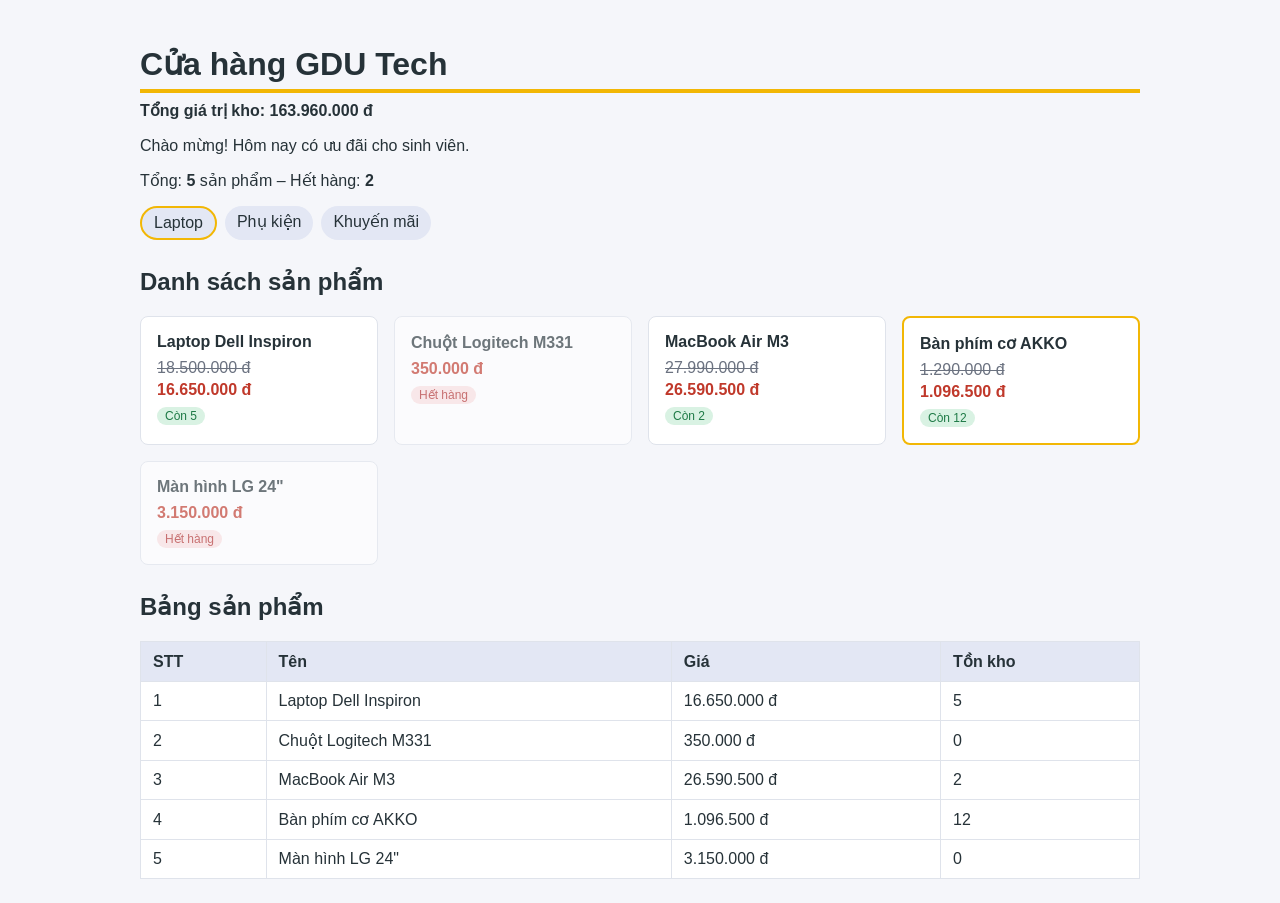
<file: Bai1/bai2-dom/index.html>
<!DOCTYPE html>
<html lang="vi">
<head>
    <meta charset="UTF-8">
    <meta name="viewport" content="width=device-width, initial-scale=1">
    <title>Bài 2 – DOM</title>
    <link rel="stylesheet" href="style.css">
</head>
<body>
    <main class="container">
        <h1 id="tieuDe">Cửa hàng</h1>
        <p id="tongGiaTriKho"></p>
        <p class="mo-ta">Đang tải danh sách sản phẩm...</p>
        <p>Tổng: <b id="tongSP">0</b> sản phẩm – Hết hàng: <b id="hetHang">0</b></p>

        <ul id="menu">
            <li>Laptop</li>
            <li>Phụ kiện</li>
            <li>Màn hình</li>
        </ul>

        <section aria-labelledby="tieuDeDanhSach">
            <h2 id="tieuDeDanhSach">Danh sách sản phẩm</h2>
            <div id="dsSanPham" class="grid"></div>
        </section>

        <section aria-labelledby="tieuDeBang">
            <h2 id="tieuDeBang">Bảng sản phẩm</h2>
            <div id="bangSanPham"></div>
        </section>
    </main>
    <script src="script.js"></script>
</body>
</html>
</file>
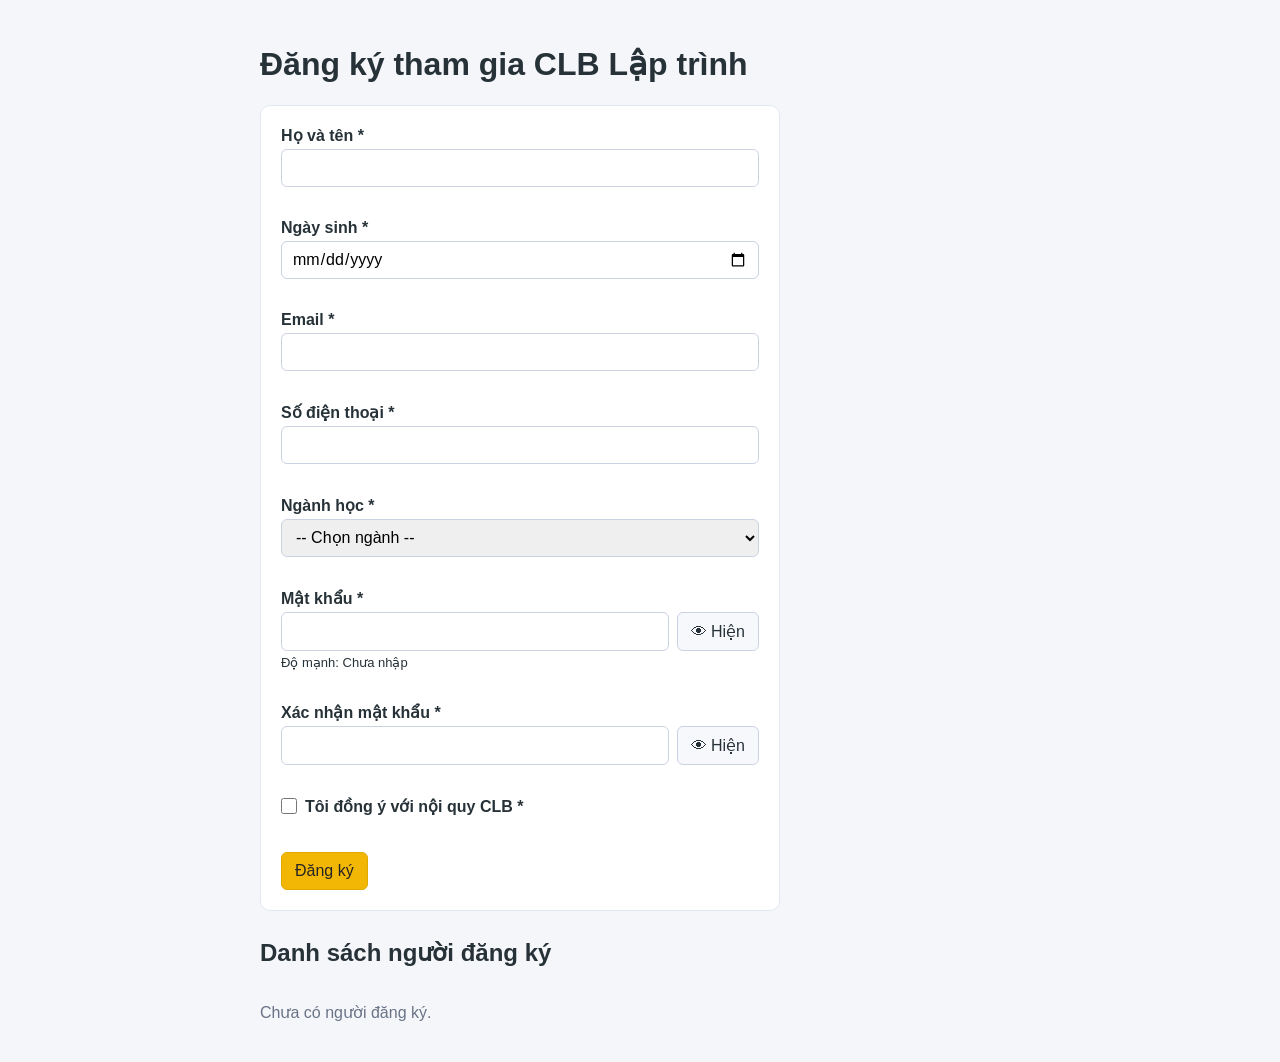
<file: Bai1/bai4-form/index.html>
<!DOCTYPE html>
<html lang="vi">
<head>
    <meta charset="UTF-8">
    <meta name="viewport" content="width=device-width, initial-scale=1">
    <title>Bài 4 – Form Validation</title>
    <link rel="stylesheet" href="style.css">
</head>
<body>
    <main class="container">
        <h1>Đăng ký tham gia CLB Lập trình</h1>

        <form id="formDangKy" class="card" novalidate>
            <div class="nhom">
                <label for="hoTen">Họ và tên *</label>
                <input id="hoTen" name="hoTen" autocomplete="name">
                <small class="loi"></small>
            </div>

            <div class="nhom">
                <label for="ngaySinh">Ngày sinh *</label>
                <input id="ngaySinh" name="ngaySinh" type="date" autocomplete="bday">
                <small class="loi"></small>
            </div>

            <div class="nhom">
                <label for="email">Email *</label>
                <input id="email" name="email" type="email" autocomplete="email">
                <small class="loi"></small>
            </div>

            <div class="nhom">
                <label for="dienThoai">Số điện thoại *</label>
                <input id="dienThoai" name="dienThoai" type="tel" autocomplete="tel">
                <small class="loi"></small>
            </div>

            <div class="nhom">
                <label for="nganh">Ngành học *</label>
                <select id="nganh" name="nganh">
                    <option value="">-- Chọn ngành --</option>
                    <option value="KTPM">Kỹ thuật phần mềm</option>
                    <option value="HTTT">Hệ thống thông tin</option>
                    <option value="MMT">Mạng máy tính</option>
                </select>
                <small class="loi"></small>
            </div>

            <div class="nhom">
                <label for="matKhau">Mật khẩu *</label>
                <div class="password-wrap">
                    <input id="matKhau" name="matKhau" type="password" autocomplete="new-password">
                    <button class="btn btn-hien" type="button" data-toggle-password="matKhau"
                        aria-label="Hiện mật khẩu" aria-pressed="false">👁 Hiện</button>
                </div>
                <small id="doManh" class="do-manh" aria-live="polite">Độ mạnh: Chưa nhập</small>
                <small class="loi"></small>
            </div>

            <div class="nhom">
                <label for="xacNhan">Xác nhận mật khẩu *</label>
                <div class="password-wrap">
                    <input id="xacNhan" name="xacNhan" type="password" autocomplete="new-password">
                    <button class="btn btn-hien" type="button" data-toggle-password="xacNhan"
                        aria-label="Hiện xác nhận mật khẩu" aria-pressed="false">👁 Hiện</button>
                </div>
                <small class="loi"></small>
            </div>

            <div class="nhom nhom-checkbox">
                <label for="dongY">
                    <input type="checkbox" id="dongY" name="dongY">
                    Tôi đồng ý với nội quy CLB *
                </label>
                <small class="loi"></small>
            </div>

            <button class="btn btn-gold" type="submit">Đăng ký</button>
        </form>

        <section id="ketQua" class="card ket-qua hidden" aria-live="polite"></section>

        <section class="danh-sach">
            <h2>Danh sách người đăng ký</h2>
            <div id="bangDangKy" class="bang-wrapper">
                <p class="empty-state">Chưa có người đăng ký.</p>
            </div>
        </section>
    </main>
    <script src="script.js"></script>
</body>
</html>
</file>
<file: Bai1/bai2-dom/style.css>
* {
    box-sizing: border-box;
}

body {
    margin: 0;
    padding: 24px;
    background: #f5f6fa;
    color: #263238;
    font-family: Arial, sans-serif;
}

.container {
    max-width: 1000px;
    margin: 0 auto;
}

#tieuDe {
    margin-bottom: 8px;
}

#tongGiaTriKho {
    margin-top: 0;
    font-weight: bold;
}

#menu {
    display: flex;
    flex-wrap: wrap;
    gap: 8px;
    list-style: none;
    margin: 12px 0 20px;
    padding: 0;
}

#menu li {
    padding: 6px 12px;
    border-radius: 20px;
    background: #e3e7f4;
}

.grid {
    display: grid;
    grid-template-columns: repeat(auto-fit, minmax(190px, 1fr));
    gap: 16px;
}

.card {
    padding: 16px;
    border: 1px solid #dfe3eb;
    border-radius: 8px;
    background: #fff;
}

.sp-card h3 {
    margin: 0 0 8px;
    font-size: 16px;
}

.gia {
    margin: 0;
    color: #c0392b;
    font-weight: bold;
}

.gia-cu {
    margin: 0 0 4px;
    color: #6b7280;
}

.badge {
    display: inline-block;
    margin-top: 8px;
    padding: 2px 8px;
    border-radius: 10px;
    background: #d9f2e3;
    color: #1e7a46;
    font-size: 12px;
}

.sp-card.het-hang {
    opacity: 0.65;
}

.sp-card.het-hang .badge {
    background: #fbe0e0;
    color: #b02a2a;
}

.noi-bat {
    border: 2px solid #f2b705;
}

.bang-wrapper {
    overflow-x: auto;
}

table {
    width: 100%;
    border-collapse: collapse;
    background: #fff;
}

th,
td {
    padding: 10px 12px;
    border: 1px solid #dfe3eb;
    text-align: left;
}

th {
    background: #e3e7f4;
}

section {
    margin-top: 28px;
}
</file>
<file: Bai1/bai4-form/style.css>
* {
    box-sizing: border-box;
}

body {
    margin: 0;
    padding: 24px;
    background: #f5f6fa;
    color: #263238;
    font-family: Arial, sans-serif;
}

.container {
    max-width: 760px;
    margin: 0 auto;
}

.card {
    padding: 20px;
    border: 1px solid #e3e7f4;
    border-radius: 10px;
    background: #fff;
}

#formDangKy {
    max-width: 520px;
}

.nhom {
    display: flex;
    flex-direction: column;
    margin-bottom: 14px;
}

.nhom label {
    margin-bottom: 4px;
    font-weight: 600;
}

.nhom input:not([type="checkbox"]),
.nhom select {
    width: 100%;
}

input,
select {
    min-height: 38px;
    padding: 8px 10px;
    border: 1px solid #cbd2e2;
    border-radius: 6px;
    font: inherit;
}

.nhom .loi {
    min-height: 18px;
    color: #d64545;
    font-size: 13px;
}

.nhom.co-loi input,
.nhom.co-loi select {
    border-color: #d64545;
    background: #fff6f6;
}

.nhom.hop-le input,
.nhom.hop-le select {
    border-color: #2e9e5b;
}

.nhom-checkbox label {
    display: flex;
    align-items: center;
    gap: 8px;
}

.nhom-checkbox input {
    width: 16px;
    height: 16px;
    min-height: 0;
    margin: 0;
}

.password-wrap {
    display: flex;
    gap: 8px;
}

.password-wrap input {
    flex: 1;
    min-width: 0;
}

.btn {
    padding: 9px 13px;
    border: 1px solid #cbd2e2;
    border-radius: 6px;
    background: #f7f8fc;
    color: #263238;
    font: inherit;
    cursor: pointer;
}

.btn:hover {
    filter: brightness(0.96);
}

.btn-gold {
    border-color: #e0a900;
    background: #f2b705;
    color: #242424;
}

.btn-hien {
    white-space: nowrap;
}

.do-manh {
    min-height: 20px;
    padding-top: 4px;
    font-size: 13px;
}

.do-manh.yeu {
    color: #d64545;
}

.do-manh.trung-binh {
    color: #a56a00;
}

.do-manh.manh {
    color: #2e9e5b;
}

.hidden {
    display: none;
}

.ket-qua {
    max-width: 520px;
    margin-top: 20px;
    border-left: 5px solid #2e9e5b;
}

.ket-qua h2 {
    margin-top: 0;
}

.danh-sach {
    margin-top: 28px;
}

.bang-wrapper {
    overflow-x: auto;
}

table {
    width: 100%;
    border-collapse: collapse;
    background: #fff;
}

th,
td {
    padding: 10px 12px;
    border: 1px solid #dfe3eb;
    text-align: left;
}

th {
    background: #e3e7f4;
}

.empty-state {
    color: #697386;
}

@media (max-width: 560px) {
    body {
        padding: 12px;
    }

    .card {
        padding: 14px;
    }
}
</file>
